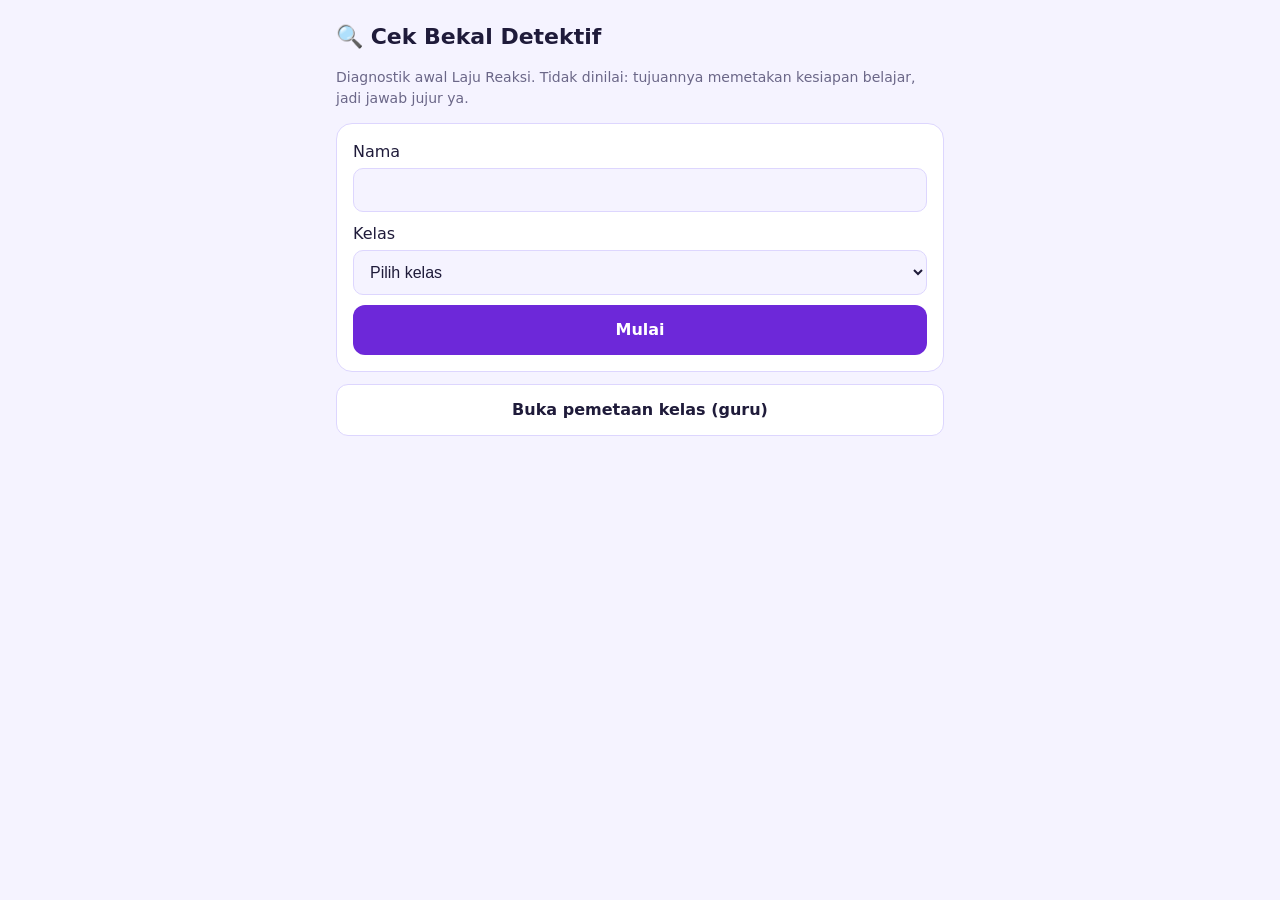
<file: public/assets/aistudio/Cek_Bekal_Detektif___Laju_Reaksi__Google_Sheets__36da3058.html>
<!DOCTYPE html>
<html lang="id">
<head>
<meta charset="utf-8">
<meta name="viewport" content="width=device-width, initial-scale=1, viewport-fit=cover">
<title>Cek Bekal Detektif – Diagnostik Laju Reaksi</title>
<style>
:root{box-sizing:border-box;padding-top:env(safe-area-inset-top,0px);padding-bottom:env(safe-area-inset-bottom,0px);
--bg:#f5f3ff;--card:#fff;--tx:#1f1b3a;--mut:#6b6788;--pri:#6d28d9;--pri2:#ede9fe;--ok:#15803d;--okb:#dcfce7;--bad:#b91c1c;--badb:#fee2e2;--mid:#b45309;--midb:#fef3c7;--bd:#ddd6fe}
@media (prefers-color-scheme:dark){:root:not([data-theme="light"]){--bg:#17132b;--card:#221d3f;--tx:#f1eefc;--mut:#a9a3c9;--pri:#a78bfa;--pri2:#33295e;--ok:#86efac;--okb:#14391f;--bad:#fca5a5;--badb:#44181b;--mid:#fcd34d;--midb:#42310a;--bd:#3b3366}}
:root[data-theme="dark"]{--bg:#17132b;--card:#221d3f;--tx:#f1eefc;--mut:#a9a3c9;--pri:#a78bfa;--pri2:#33295e;--ok:#86efac;--okb:#14391f;--bad:#fca5a5;--badb:#44181b;--mid:#fcd34d;--midb:#42310a;--bd:#3b3366}
*{box-sizing:border-box}html{scroll-padding-top:env(safe-area-inset-top,0px)}
body{margin:0;background:var(--bg);color:var(--tx);font:16px/1.5 system-ui,-apple-system,"Segoe UI",Roboto,sans-serif}
.w{max-width:640px;margin:0 auto;padding:16px}
h1{font-size:22px;margin:4px 0}h2{font-size:18px;margin:0 0 8px}
.c{background:var(--card);border:1px solid var(--bd);border-radius:16px;padding:16px;margin:12px 0}
.m{color:var(--mut);font-size:14px}
select,input[type=text]{width:100%;padding:12px;border-radius:10px;border:1px solid var(--bd);background:var(--bg);color:var(--tx);font-size:16px;margin:4px 0 10px}
button{font:inherit;cursor:pointer}
.b{background:var(--pri);color:#fff;border:0;border-radius:12px;padding:13px 18px;width:100%;font-weight:600}
.b:disabled{opacity:.4}
.o{display:block;width:100%;text-align:left;background:var(--bg);color:var(--tx);border:2px solid var(--bd);border-radius:12px;padding:13px;margin:8px 0}
.o.s{border-color:var(--pri);background:var(--pri2)}
.bar{height:8px;background:var(--pri2);border-radius:8px;overflow:hidden;margin-bottom:12px}.bar i{display:block;height:100%;background:var(--pri)}
.tag{display:inline-block;border-radius:20px;padding:3px 12px;font-weight:700;font-size:14px}
.ok{background:var(--okb);color:var(--ok)}.mid{background:var(--midb);color:var(--mid)}.bad{background:var(--badb);color:var(--bad)}
.row{display:flex;justify-content:space-between;align-items:center;gap:8px;padding:8px 0;border-bottom:1px solid var(--bd)}.row:last-child{border:0}
.tabs{display:flex;gap:8px}.tabs button{flex:1;padding:10px;border-radius:10px;border:1px solid var(--bd);background:var(--card);color:var(--tx)}.tabs .a{background:var(--pri);color:#fff}
.sc{overflow-x:auto}.chips{display:flex;flex-wrap:wrap;gap:6px;margin:10px 0}.chips button{padding:7px 12px;border-radius:20px;border:1px solid var(--bd);background:var(--card);color:var(--tx);font-size:14px}.chips .a{background:var(--pri);color:#fff;border-color:var(--pri)}
</style>
</head>
<body>
<div class="w" id="app"></div>
<script>
var Q=[
{k:"kesiapan",t:"Pertanyaan kesiapan: Saya merasa … belajar kecepatan reaksi hari ini.",o:["siap","cukup siap","perlu dibantu"],info:true},
{k:"mol",t:"Berapa mol 2,4 g Mg? (Ar Mg = 24)",o:["0,01 mol","0,1 mol","1 mol","57,6 mol"],a:1},
{k:"molaritas",t:"Berapa molaritas larutan yang mengandung 0,2 mol HCl dalam 500 mL larutan?",o:["0,1 M","0,4 M","4 M","100 M"],a:1},
{k:"grafik",t:"Konsentrasi zat A turun dari 0,8 M (t = 0 s) menjadi 0,5 M (t = 10 s). Berapa penurunannya?",o:["0,3 M","1,3 M","0,03 M","0,5 M"],a:0},
{k:"grafik",t:"Pada grafik konsentrasi terhadap waktu, garis yang lebih curam menunjukkan reaksi yang …",o:["lebih cepat","lebih lambat","sama saja","tidak dapat ditentukan"],a:0},
{k:"luas",t:"Gula pasir dan gula halus dilarutkan dalam air yang sama. Mana yang lebih cepat larut?",o:["Gula pasir","Gula halus","Sama cepat","Bergantung jenis gula"],a:1},
{k:"luas",t:"Alasan yang paling tepat untuk jawabanmu pada soal sebelumnya adalah …",o:["Gula halus lebih manis","Luas permukaan gula halus lebih besar, sehingga lebih banyak partikel yang bertumbukan","Gula halus lebih ringan","Gula halus lebih murni"],a:1}
];
var ASP={mol:"Konsep mol",molaritas:"Molaritas",grafik:"Grafik & laju",luas:"Luas permukaan (faktor laju)"};
var TL={mol:"Beri pengingat rumus mol; pasangkan dengan tutor sebaya.",molaritas:"Beri pengingat rumus molaritas; pasangkan dengan tutor sebaya.",grafik:"Tangani saat guru menjelaskan kemiringan grafik.",luas:"Jadikan bahan prediksi dan koreksi pada tahap Predict."};
var KELAS=["XI MIPA 1","XI MIPA 2","XI MIPA 3","XI MIPA 4","XI MIPA 5","XI MIPA 6"];
var URL_SCRIPT="https://script.google.com/macros/s/AKfycbzljAwg5bzpQ2JnPurI9xrzJzQxieFl5yaAYCbOguh9E2Yl8tNlsUnluIwan1aBDjKI/exec";/* tempel URL Apps Script (Web App) di sini */
var S={f:"Semua",err:false,step:-1,ans:[],nama:"",kelas:"",tab:"siswa",res:null,sent:null,all:[],isOwner:true,db:null,uid:null};
var $=function(h){document.getElementById("app").innerHTML=h};
function esc(s){return String(s).replace(/[&<>"]/g,function(c){return{"&":"&amp;","<":"&lt;",">":"&gt;",'"':"&quot;"}[c]})}
function hitung(a){
  var per={},skor=0,tot=0;
  Q.forEach(function(q,i){if(q.info)return;per[q.k]=per[q.k]||{b:0,n:0};per[q.k].n++;tot++;if(a[i]===q.a){per[q.k].b++;skor++}});
  var lemah=Object.keys(per).filter(function(k){return per[k].b<per[k].n});
  var lv=skor>=5&&per.mol.b+per.molaritas.b===2?"Siap Tantangan":(skor>=3?"Cukup Siap":"Perlu Pendampingan");
  return{skor:skor,tot:tot,per:per,lemah:lemah,level:lv,kes:Q[0].o[a[0]]};
}
function cls(l){return l==="Siap Tantangan"?"ok":l==="Cukup Siap"?"mid":"bad"}
function mulai(){
  $('<h1>🔍 Cek Bekal Detektif</h1><p class="m">Diagnostik awal Laju Reaksi. Tidak dinilai: tujuannya memetakan kesiapan belajar, jadi jawab jujur ya.</p>'+
  '<div class="c"><label>Nama<input type="text" id="n" autocomplete="off" value="'+esc(S.nama)+'"></label><label>Kelas<select id="k"><option value="">Pilih kelas</option>'+KELAS.map(function(k){return'<option'+(S.kelas===k?' selected':'')+'>'+k+'</option>'}).join('')+'</select></label>'+
  '<button class="b" id="go">Mulai</button></div>'+(S.isOwner?'<button class="b" style="background:var(--card);color:var(--tx);border:1px solid var(--bd)" id="gt">Buka pemetaan kelas (guru)</button>':''));
  document.getElementById("go").onclick=function(){S.nama=document.getElementById("n").value.trim();S.kelas=document.getElementById("k").value.trim();if(!S.nama){document.getElementById("n").focus();return}if(!S.kelas){document.getElementById("k").focus();return}S.step=0;S.ans=[];soal()};
  var g=document.getElementById("gt");if(g)g.onclick=mulaiGuru;
}
function soal(){
  var q=Q[S.step],p=Math.round(S.step/Q.length*100);
  $('<div class="bar"><i style="width:'+p+'%"></i></div><p class="m">Soal '+(S.step+1)+' dari '+Q.length+'</p><div class="c"><h2>'+esc(q.t)+'</h2>'+
  q.o.map(function(o,i){return'<button class="o'+(S.ans[S.step]===i?' s':'')+'" data-i="'+i+'">'+esc(o)+'</button>'}).join('')+'</div>'+
  '<button class="b" id="nx" '+(S.ans[S.step]===undefined?'disabled':'')+'>'+(S.step===Q.length-1?'Lihat hasil':'Lanjut')+'</button>');
  Array.prototype.forEach.call(document.querySelectorAll(".o"),function(b){b.onclick=function(){S.ans[S.step]=+b.dataset.i;soal()}});
  document.getElementById("nx").onclick=function(){if(S.step===Q.length-1){selesai()}else{S.step++;soal()}};
}
function kirim(){
  S.sent=null;hasil();var r=S.res;
  var body=JSON.stringify({kelas:S.kelas,nama:S.nama.replace(/[|\n]/g," "),ans:"j"+S.ans.join(""),skor:r.skor,tot:r.tot,level:r.level,lemah:r.lemah.map(function(k){return ASP[k]})});
  if(!URL_SCRIPT){S.sent=false;hasil();return}
  fetch(URL_SCRIPT,{method:"POST",mode:"no-cors",headers:{"Content-Type":"text/plain"},body:body}).then(function(){S.sent=true;hasil()},function(){S.sent=false;hasil()});
}
function selesai(){S.res=hitung(S.ans);kirim()}
function ambil(){
  var y=window.scrollY;
  function tampil(){if(S.tab==="guru"){guru();window.scrollTo(0,y)}}
  if(!URL_SCRIPT){S.err="URL Apps Script belum diisi di file";tampil();return}
  if(!S.pin)return;
  fetch(URL_SCRIPT+"?pin="+encodeURIComponent(S.pin)).then(function(r){return r.json()}).then(function(v){
    if(v&&v.error){S.err="PIN salah";S.pin=null;tampil();return}
    var n=v.map(function(x){var a=String(x.ans).replace(/^j/,"").split("").map(Number);
      if(a.length!==Q.length||!a.every(Number.isInteger)||a[0]<0||a[0]>2)return null;
      var r=hitung(a);return{nama:String(x.nama),kelas:String(x.kelas),skor:r.skor,tot:r.tot,level:r.level,lemah:r.lemah,kes:r.kes,per:r.per}}).filter(Boolean);
    var j=JSON.stringify(n);
    if(j!==S.last||S.err){S.last=j;S.all=n;S.err="";tampil()}
  }).catch(function(){if(!S.err){S.err="tidak bisa mengambil data (cek internet atau URL)";tampil()}});
}
function mulaiGuru(){
  var p=S.pin||prompt("Masukkan PIN guru");if(!p)return;
  S.pin=p;S.tab="guru";S.err="";guru();ambil();
  if(!S.tm)S.tm=setInterval(function(){if(S.tab==="guru")ambil()},5000);
}
function hasil(){
  var r=S.res;
  $('<h1>Hasil pemetaanmu</h1><p class="m">'+esc(S.nama)+(S.kelas?' · '+esc(S.kelas):'')+'</p>'+
  '<div class="c"><span class="tag '+cls(r.level)+'">'+r.level+'</span><p style="font-size:28px;margin:8px 0 0"><b>'+r.skor+'</b> / '+r.tot+' tepat</p><p class="m">Kesiapan diri: saya merasa '+esc(r.kes)+'</p></div>'+
  '<div class="c"><h2>Per kemampuan prasyarat</h2>'+Object.keys(r.per).map(function(k){var p=r.per[k],ok=p.b===p.n;return'<div class="row"><span>'+ASP[k]+'</span><span class="tag '+(ok?'ok':p.b?'mid':'bad')+'">'+p.b+'/'+p.n+'</span></div>'}).join('')+'</div>'+
  '<div class="c"><h2>Tindak lanjut</h2>'+(r.lemah.length?'<ul>'+r.lemah.map(function(k){return'<li><b>'+ASP[k]+':</b> '+TL[k]+'</li>'}).join('')+'</ul>':'<p>Semua tepat. Kelompokmu akan mendapat tantangan menghubungkan dua faktor pada “Insinyur Kimia Cilik”.</p>')+'</div>'+
  '<div class="c"><p>'+(S.sent===true?"✅ Hasilmu sudah terkirim ke guru.":S.sent===false?"⚠️ Hasil belum terkirim. Pastikan internet aktif, lalu ketuk Kirim ulang.":"Mengirim hasil…")+'</p>'+(S.sent===false?'<button class="b" id="rt">Kirim ulang</button>':'')+'</div>'+
  '<button class="b" id="ul">Ulangi</button>');
  document.getElementById("ul").onclick=function(){S.step=-1;mulai()};
  var rt=document.getElementById("rt");if(rt)rt.onclick=kirim;
}
function guru(){
  var all=S.all,d=all.filter(function(x){return S.f==="Semua"||x.kelas===S.f}),n=d.length;
  var gr={"Siap Tantangan":[],"Cukup Siap":[],"Perlu Pendampingan":[]};d.forEach(function(x){(gr[x.level]=gr[x.level]||[]).push(x)});
  var asp=Object.keys(ASP).map(function(k){var b=0,t=0;d.forEach(function(x){if(x.per&&x.per[k]){b+=x.per[k].b;t+=x.per[k].n}});return{k:k,p:t?Math.round(b/t*100):0,sal:d.filter(function(x){return(x.lemah||[]).indexOf(k)>-1}).length}});
  var kes={};d.forEach(function(x){kes[x.kes]=(kes[x.kes]||0)+1});
  var chips='<div class="chips">'+["Semua"].concat(KELAS).map(function(k){var c=k==="Semua"?all.length:all.filter(function(x){return x.kelas===k}).length;return'<button data-f="'+k+'"'+(S.f===k?' class="a"':'')+'>'+(k==="Semua"?"Semua":k.replace("XI ",""))+' ('+c+')</button>'}).join('')+'</div>';
  var ov=S.f==="Semua"?'<div class="c sc"><h2>Ringkasan per kelas</h2>'+KELAS.map(function(k){var z=all.filter(function(x){return x.kelas===k}),c=function(l){return z.filter(function(x){return x.level===l}).length},av=z.length?(z.reduce(function(a,x){return a+x.skor},0)/z.length).toFixed(1):"-";return'<div class="row"><span><b>'+k+'</b><br><span class="m">'+z.length+' siswa · rata-rata skor '+av+'</span></span><span><span class="tag bad">'+c("Perlu Pendampingan")+'</span> <span class="tag mid">'+c("Cukup Siap")+'</span> <span class="tag ok">'+c("Siap Tantangan")+'</span></span></div>'}).join('')+'<p class="m">Merah = perlu pendampingan, kuning = cukup siap, hijau = siap tantangan.</p></div>':'';
  $('<h1>Pemetaan kelas</h1><p class="m">'+all.length+' siswa sudah masuk (diperbarui otomatis tiap 5 detik)'+(S.err?' · ⚠️ '+esc(S.err):'')+'</p>'+
  '<div class="tabs"><button id="t1">Mengisi</button><button class="a">Pemetaan</button></div>'+chips+ov+
  '<div class="c"><h2>Kelompok kesiapan'+(S.f==="Semua"?'':' · '+S.f)+'</h2>'+["Perlu Pendampingan","Cukup Siap","Siap Tantangan"].map(function(l){return'<div class="row" style="align-items:flex-start"><span class="tag '+cls(l)+'">'+l+' ('+gr[l].length+')</span><span class="m" style="text-align:right">'+gr[l].map(function(x){return esc(x.nama)}).join(", ")+'</span></div>'}).join('')+'</div>'+
  '<div class="c"><h2>Ketepatan per prasyarat</h2>'+asp.map(function(a){return'<div class="row"><span>'+ASP[a.k]+'<br><span class="m">'+a.sal+' siswa perlu penguatan</span></span><span class="tag '+(a.p>=70?'ok':a.p>=40?'mid':'bad')+'">'+(n?a.p+'%':'-')+'</span></div>'}).join('')+'</div>'+
  '<div class="c"><h2>Kesiapan diri</h2>'+(Object.keys(kes).map(function(k){return'<div class="row"><span>Saya merasa '+esc(k)+'</span><b>'+kes[k]+'</b></div>'}).join('')||'<p class="m">Belum ada data.</p>')+'</div>'+
  '<div class="c"><h2>Saran pembentukan kelompok</h2><p class="m">Pasangkan siswa “Siap Tantangan” sebagai tutor sebaya dengan siswa yang lemah pada mol atau molaritas. Siswa yang lemah di grafik atau luas permukaan ditangani saat penjelasan guru dan tahap Predict.</p></div>'+
  '<div class="c sc"><h2>Rincian siswa</h2>'+(d.slice().sort(function(a,b){return b.skor-a.skor}).map(function(x){return'<div class="row"><span>'+esc(x.nama)+' <span class="m">'+esc(x.kelas||"")+'</span><br><span class="m">'+(x.lemah||[]).map(function(k){return ASP[k]}).join(", ")+'</span></span><span class="tag '+cls(x.level)+'">'+x.skor+'/'+x.tot+'</span></div>'}).join('')||'<p class="m">Belum ada siswa.</p>')+'</div>');
  document.getElementById("t1").onclick=function(){S.tab="siswa";S.step=-1;mulai()};
  Array.prototype.forEach.call(document.querySelectorAll(".chips button"),function(b){b.onclick=function(){S.f=b.dataset.f;guru()}});
}
mulai();
</script>
</body>
</html>
</file>
